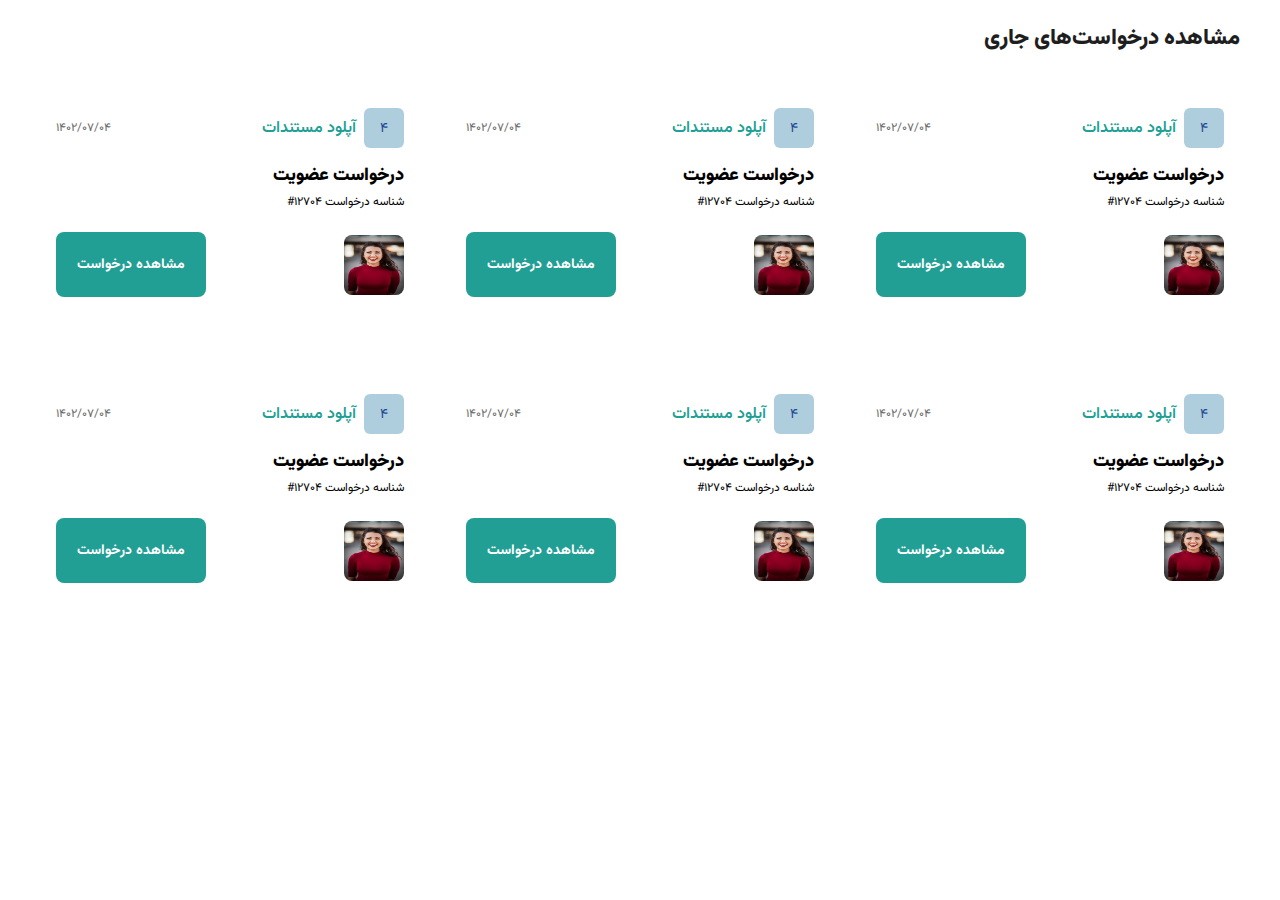
<file: src/index.html>
<!DOCTYPE html>
<html lang="fa" dir="rtl">
  <head>
    <meta charset="UTF-8" />
    <meta name="viewport" content="width=device-width, initial-scale=1.0" />
    <link rel="stylesheet" href="/src/styles/index.css" />
    <title>Document</title>
  </head>
  <body>
    <div class="container">
      <h1>مشاهده درخواست‌های جاری</h1>

      <div class="card-container">
        <div class="cards">
          <div class="cards__header">
            <div class="cards__header-title">
              <span class="badge">۴</span>
              <h2 class="cards__header-title-text">آپلود مستندات</h2>
            </div>
            <div class="cards__header-date">۱۴۰۲/۰۷/۰۴</div>
          </div>
          <div class="cards__content">
            <h2 class="cards__content-title">درخواست عضویت</h2>
            <p class="cards__content-text">شناسه درخواست ۱۲۷۰۴#</p>
          </div>
          <div class="cards__footer">
            <img
              src="../assets/img/michael-dam-mEZ3PoFGs_k-unsplash.jpg"
              alt="user-avatar"
            />
            <button class="btn btn-text">مشاهده درخواست</button>
          </div>
        </div>
        <div class="cards">
          <div class="cards__header">
            <div class="cards__header-title">
              <span class="badge">۴</span>
              <h2 class="cards__header-title-text">آپلود مستندات</h2>
            </div>
            <div class="cards__header-date">۱۴۰۲/۰۷/۰۴</div>
          </div>
          <div class="cards__content">
            <h2 class="cards__content-title">درخواست عضویت</h2>
            <p class="cards__content-text">شناسه درخواست ۱۲۷۰۴#</p>
          </div>
          <div class="cards__footer">
            <img
              src="../assets/img/michael-dam-mEZ3PoFGs_k-unsplash.jpg"
              alt="user-avatar"
            />
            <button class="btn btn-text">مشاهده درخواست</button>
          </div>
        </div>
        <div class="cards">
          <div class="cards__header">
            <div class="cards__header-title">
              <span class="badge">۴</span>
              <h2 class="cards__header-title-text">آپلود مستندات</h2>
            </div>
            <div class="cards__header-date">۱۴۰۲/۰۷/۰۴</div>
          </div>
          <div class="cards__content">
            <h2 class="cards__content-title">درخواست عضویت</h2>
            <p class="cards__content-text">شناسه درخواست ۱۲۷۰۴#</p>
          </div>
          <div class="cards__footer">
            <img
              src="../assets/img/michael-dam-mEZ3PoFGs_k-unsplash.jpg"
              alt="user-avatar"
            />
            <button class="btn btn-text">مشاهده درخواست</button>
          </div>
        </div>
        <div class="cards">
          <div class="cards__header">
            <div class="cards__header-title">
              <span class="badge">۴</span>
              <h2 class="cards__header-title-text">آپلود مستندات</h2>
            </div>
            <div class="cards__header-date">۱۴۰۲/۰۷/۰۴</div>
          </div>
          <div class="cards__content">
            <h2 class="cards__content-title">درخواست عضویت</h2>
            <p class="cards__content-text">شناسه درخواست ۱۲۷۰۴#</p>
          </div>
          <div class="cards__footer">
            <img
              src="../assets/img/michael-dam-mEZ3PoFGs_k-unsplash.jpg"
              alt="user-avatar"
            />
            <button class="btn btn-text">مشاهده درخواست</button>
          </div>
        </div>
        <div class="cards">
          <div class="cards__header">
            <div class="cards__header-title">
              <span class="badge">۴</span>
              <h2 class="cards__header-title-text">آپلود مستندات</h2>
            </div>
            <div class="cards__header-date">۱۴۰۲/۰۷/۰۴</div>
          </div>
          <div class="cards__content">
            <h2 class="cards__content-title">درخواست عضویت</h2>
            <p class="cards__content-text">شناسه درخواست ۱۲۷۰۴#</p>
          </div>
          <div class="cards__footer">
            <img
              src="../assets/img/michael-dam-mEZ3PoFGs_k-unsplash.jpg"
              alt="user-avatar"
            />
            <button class="btn btn-text">مشاهده درخواست</button>
          </div>
        </div>
        <div class="cards">
          <div class="cards__header">
            <div class="cards__header-title">
              <span class="badge">۴</span>
              <h2 class="cards__header-title-text">آپلود مستندات</h2>
            </div>
            <div class="cards__header-date">۱۴۰۲/۰۷/۰۴</div>
          </div>
          <div class="cards__content">
            <h2 class="cards__content-title">درخواست عضویت</h2>
            <p class="cards__content-text">شناسه درخواست ۱۲۷۰۴#</p>
          </div>
          <div class="cards__footer">
            <img
              src="../assets/img/michael-dam-mEZ3PoFGs_k-unsplash.jpg"
              alt="user-avatar"
            />
            <button class="btn btn-text">مشاهده درخواست</button>
          </div>
        </div>
      </div>
    </div>
  </body>
</html>
</file>
<file: src/styles/index.css>
@import url("./fonts.css");

*,
*::after,
*::before {
  margin: 0;
  padding: 0;
  box-sizing: border-box;
  list-style-type: none;
  text-decoration: none;
  font-family: Vazirmatn;
}
body {
  font-family: Vazirmatn;
  line-height: 1.7;
  font-size: 1.4rem;
  background-color: var(--color-white);
}
html {
  font-size: 62.5%;
}
.container {
  max-width: 1200px;
  margin: 2rem auto;
}
:root {
  --color-badges: #afcedd;
  --color-primary: #1e1e1e;
  --color-primary-second: #696969;
  --color-buttons: #219f95;
  --color-white: #fff;
  --color-h2: #234894;
}

/* TYPOGRAPHY */

h1 {
  font-size: 2.2rem;
  font-weight: 900;
  color: var(--color-primary);
}
h2 {
  font-size: 1.8rem;
  font-weight: 900;
}
/* BADGE */

.badge {
  background-color: var(--color-badges);
  border: none;
  outline: none;
  width: 40px;
  height: 40px;
  border-radius: 6px;
  padding: 1rem;
  text-align: center;
  color: var(--color-h2);
}

/* Buttons */

.btn {
  width: 150px;
  height: 65px;
  background-color: var(--color-buttons);
  border: none;
  outline: none;
  border-radius: 8px;
  padding: 2rem;
  text-align: center;
}

.card-container {
  display: grid;
  grid-template-columns: 1fr;
  grid-template-rows: auto;
  gap: 3rem;
}

.cards {
  /* width: 400px; */
  max-width: 450px;
  min-width: 300px;
  height: auto;
  padding: 1.6rem;
  margin-top: 3.5rem;
}

.cards__header {
  display: flex;
  align-items: center;
  justify-content: space-between;
}
.cards__header-title {
  display: flex;
  align-items: center;
  justify-content: space-between;
}
.cards__header-title-text {
  margin-right: 0.8rem;
  font-size: 1.6rem;
  font-weight: 600;
  color: var(--color-buttons);
}
.cards__header-date {
  font-size: 1.2rem;
  font-weight: 400;
  color: var(--color-primary-second);
}

.cards__content {
  margin-top: 1.3rem;
  display: flex;
  flex-direction: column;
  justify-content: center;
}
.cards__content-text {
  font-size: 1.2rem;
}

.cards__footer {
  display: flex;
  align-items: center;
  justify-content: space-between;
  margin-top: 2rem;
}
img {
  width: 60px;
  height: 60px;
  border-radius: 8px;
}

.btn-text {
  color: var(--color-white);
  font-size: 1.4rem;
  font-weight: 700;
}

@media screen and (min-width: 768px) {
  .card-container {
    grid-template-columns: repeat(2, 1fr);
  }
}
@media screen and (min-width: 992px) {
  .card-container {
    grid-template-columns: repeat(3, 1fr);
  }
}
</file>
